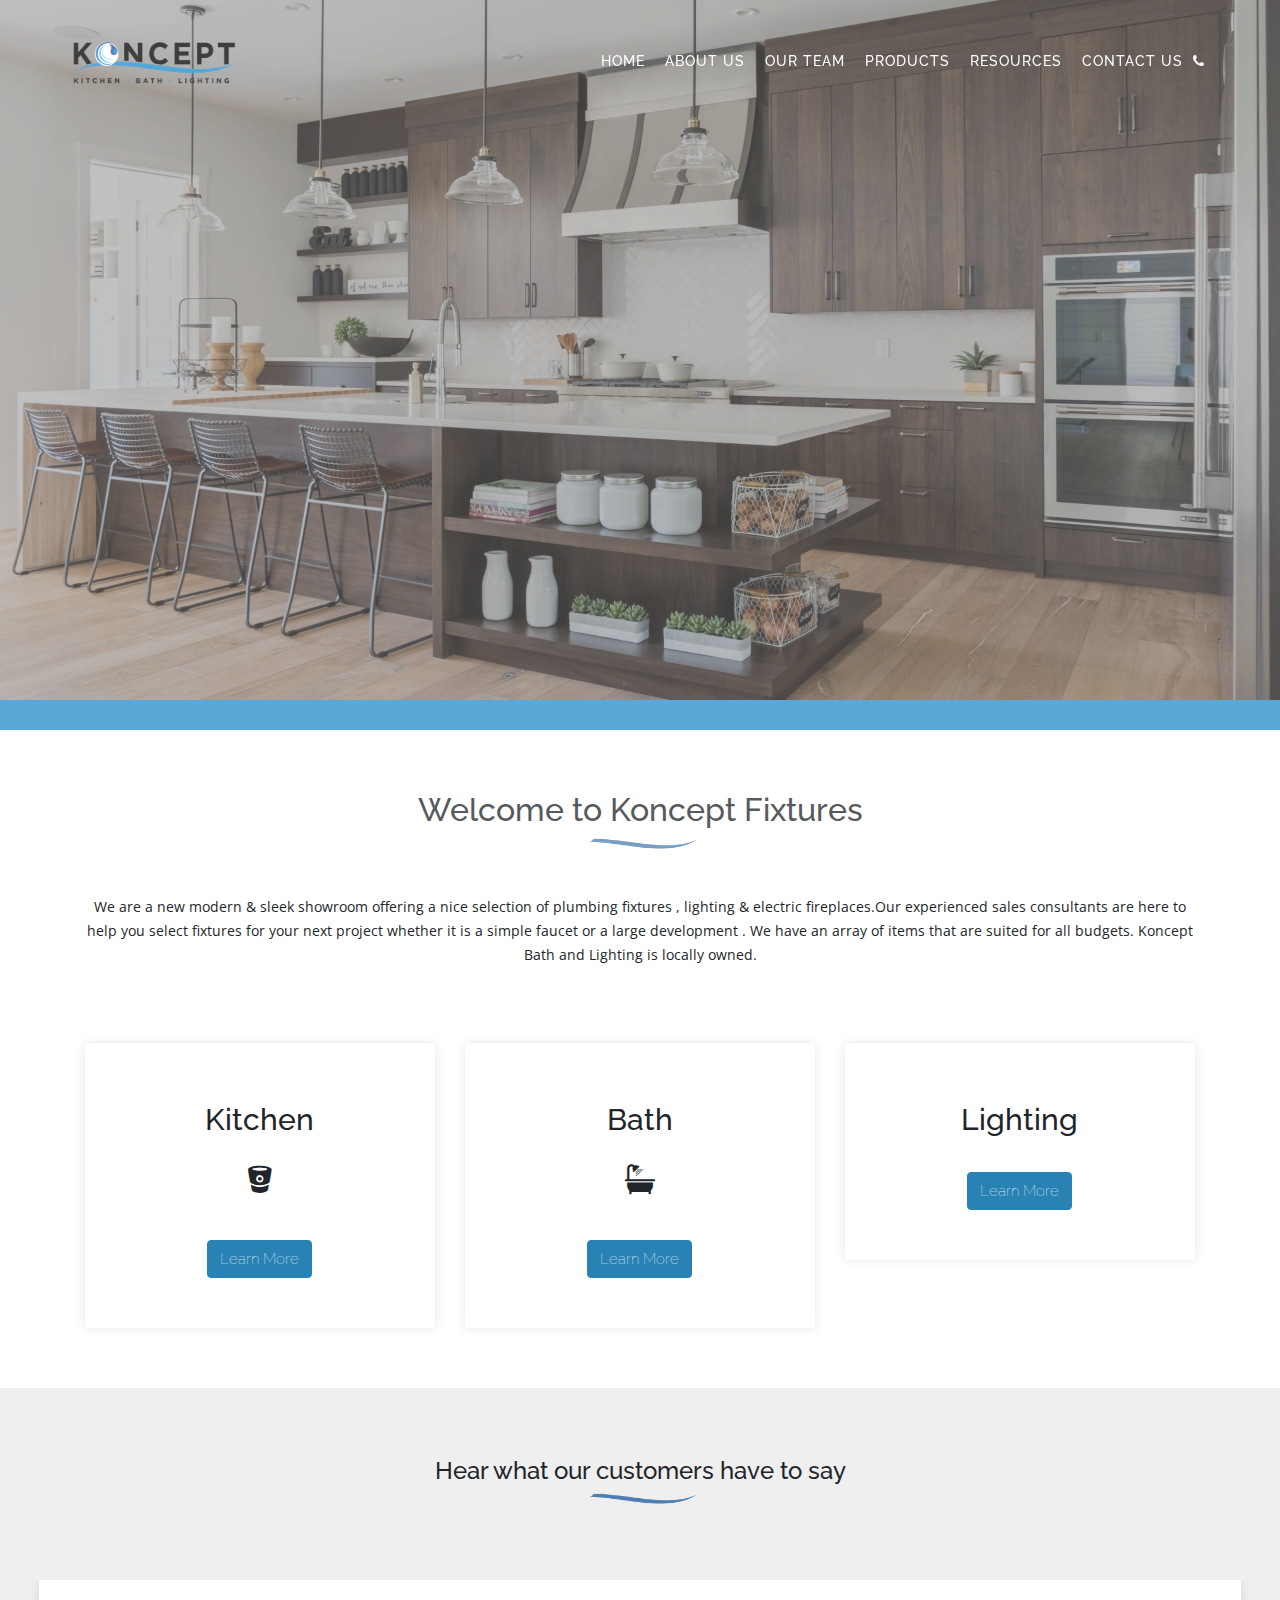
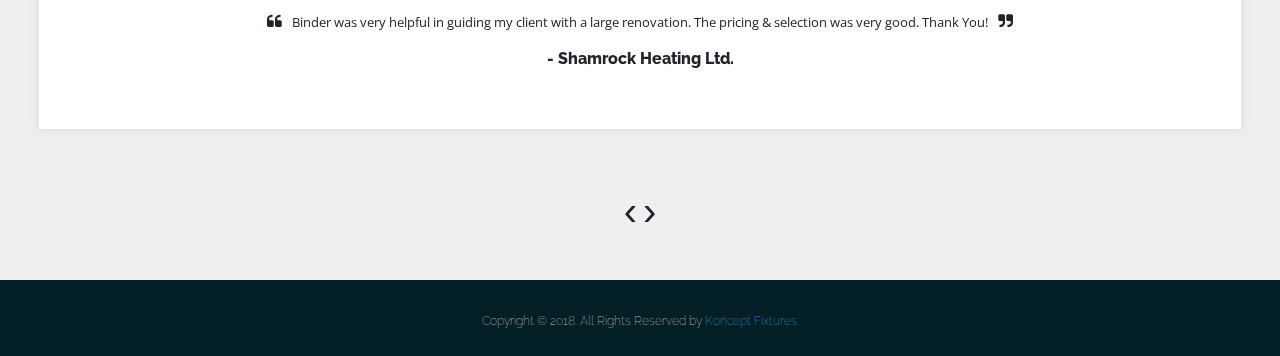
<file: index.html>
<!DOCTYPE html>
<html lang="en">
<head>

  <!-- Meta Tags -->
  <meta charset="UTF-8">
  <meta name="viewport" content="width=device-width, initial-scale=1.0">
  <meta http-equiv="X-UA-Compatible" content="ie=edge">

  <!-- Title -->
  <title>Koncept Victoria</title>

  <!-- Favicon -->
  <link rel="shortcut icon" href="img/favicon1.png">

  <!-- Fonts -->
  <link href="https://fonts.googleapis.com/css?family=Raleway:100,200,300,400,500,600,700" rel="stylesheet">
  <link href="https://fonts.googleapis.com/css?family=Open+Sans:300,400,600,700" rel="stylesheet">

  <!-- Font Awesome CDN -->
  <link rel="stylesheet" href="https://use.fontawesome.com/releases/v5.1.0/css/all.css" integrity="sha384-lKuwvrZot6UHsBSfcMvOkWwlCMgc0TaWr+30HWe3a4ltaBwTZhyTEggF5tJv8tbt" crossorigin="anonymous">


  <!-- Setup CSS -->
  <link rel="stylesheet" href="css/font-awesome.min.css">
  <link rel="stylesheet" href="css/bootstrap.css">

  <!-- Owl Carousel CSS Files -->
  <link rel="stylesheet" href="css/owl-carousel/owl.carousel.min.css">
  <link rel="stylesheet" href="css/owl-carousel/owl.theme.default.min.css">


  <!-- Custom CSS -->
  <link rel="stylesheet" href="css/style.css">

</head>

<body>

  <!-- Start of Website Body -->

  <!-- Preloader -->
  <div id="preloader">
    <div id="status">&nbsp;</div>
  </div>

  <!-- Navbar -->
  <div>
    <nav class="navbar navbar-expand-lg navbar-light fixed-top">
      <a href="#home" class="navbar-brand smooth-scroll">
        <img src="img/logo-trans.png" alt="logo">
      </a>
        <button class="navbar-toggler mr-4" type="button" data-toggle="collapse" data-target="#navbarNav" aria-controls="navbarNav" aria-expanded="false" aria-label="Toggle navigation">
            <span class="navbar-toggler-icon"></span>
        </button>
      <div class="collapse navbar-collapse" id="navbarNav">
        <ul class="navbar-nav ml-auto">
          <li><a href="index.html" class="active smooth-scroll">Home</a></li>
          <li><a href="about.html" class="smooth-scroll">About Us</a></li>
          <li><a href="our-team.html" class="smooth-scroll">Our Team</a></li>
          <li><a href="bath-products.html" class="smooth-scroll">Products</a></li>
          <li><a href="#" class="smooth-scroll">Resources</a></li>
          <li><a href="contact.html" class="smooth-scroll">Contact Us<i class="fa fa-phone"></i></a></li>
        </ul>
      </div>
    </nav>
  </div>

  <!-- Hero Banner -->
  <section id="main-landing">

    <div id="hero-banner">


      <div class="dark-overlay"></div>

      <div id="home-content">

      </div>
    </div>
  </section>

  <div id="bar">
  </div>

  <!-- Main Content -->
  <section id="main-content">
    <div class="content-box-md">
      <div class="container">

        <div class="row">
          <div class="col-md-12 text-center">
            <div class="horizontal-heading">
              <h2>Welcome to Koncept Fixtures</h2>
              <img src="img/koncept-line.png" width="150" class="img-fluid" alt="">
            </div>
          </div>
        </div>

        <div id="text-row">
          <div class="row">
            <div class="col-md-12 text-center">
              <div class="horizontal-heading">
              <p>We are a new modern & sleek showroom offering a nice selection of plumbing fixtures , lighting & electric fireplaces.Our experienced sales consultants are here to help you select fixtures for your next project whether it is a simple faucet or a large development . We have an array of items that are suited for all budgets. Koncept Bath and Lighting is locally owned.
              </p>
              </div>
            </div>
          </div>
        </div>

        <div id="offers">
          <div class="row">

            <div class="col-md-4">
              <div class="offer-heading text-center">
                <h4>Kitchen</h4>
                <i class="fa fa-bitbucket"></i>
                <p></p>
                <a class="btn btn-primary" href="bath-products.html" role="button"><span>Learn More</span></a>
              </div>
            </div>

            <div class="col-md-4">
              <div class="offer-heading text-center">
                <h4>Bath</h4>
                <i class="fa fa-bath"></i>
                <p></p>
                <a class="btn btn-primary" href="bath-products.html" role="button"><span>Learn More</span></a>
              </div>
            </div>

            <div class="col-md-4">
              <div class="offer-heading text-center">
                <h4>Lighting</h4>
                <i class="fas fa-lightbulb"></i>
                <p></p>
                <a class="btn btn-primary" href="bath-products.html" role="button"><span>Learn More</span></a>
              </div>
            </div>

          </div>

        </div>
      </div>
    </div>
  </section>

  <section id="testimonials">
    <div class="row">
      <div class="col-md-12 text-center">
        <div class="small-heading">
          <h4>Hear what our customers have to say</h4>
          <img src="img/koncept-line.png" width="150" class="img-fluid" alt="">
        </div>
      </div>
    </div>

<section id="test">
  <div id="test-2" class="owl-carousel owl-theme text-center">

    <!-- Testimonial 1 -->
    <div class="person mr-4 ml-4">
      <div class="col-md-12">
        <div class="testimonial-heading">
          <p><i class="fa fa-quote-left"></i>Binder was very helpful in guiding my client with a large renovation. The pricing & selection was very good. Thank You!<i class="fa fa-quote-right"></i></p>
            <div class="testimonial-person">
              <h5> - Shamrock Heating Ltd.</h5>
              <br>
            </div>
        </div>
      </div>
    </div>

    <!-- Testimonial 2 -->
    <div class="person mr-4 ml-4">
      <div class="col-md-12">
        <div class="testimonial-heading mb-5">
          <p><i class="fa fa-quote-left"></i>The showroom is nice and very well designed. The Koncept staff are generous and helpful people; they informed me of their product lines and all the different features each one has. I would highly recommend this new store. <i class="fa fa-quote-right"></i></p>
            <div class="testimonial-person">
              <h5> - James V.R.</h5>
              <br>
            </div>
        </div>
      </div>
    </div>

    <!-- Testimonial 3 -->
    <div class="person mr-4 ml-4">
      <div class="col-md-12">
        <div class="testimonial-heading mb-5">
          <p><i class="fa fa-quote-left"></i>I was looking for a glass basin for my powder room and I was very impressed with the selection at Koncept. I bought one & love it!!<i class="fa fa-quote-right"></i></p>
            <div class="testimonial-person">
              <h5> - Kim B.</h5>
              <br>
            </div>
        </div>
      </div>
    </div>

    <!-- Testimonial 4 -->
    <div class="person mr-4 ml-4">
      <div class="col-md-12">
        <div class="testimonial-heading mb-5">
          <p><i class="fa fa-quote-left"></i>I really enjoyed my shopping experience. The store was laid out nicely & the selection was good. Binder was very helpful. <i class="fa fa-quote-right"></i></p>
            <div class="testimonial-person">
              <h5> - Chris K.</h5>
              <br>
            </div>
        </div>
      </div>
    </div>

    <!-- Testimonial 5 -->
    <div class="person mr-4 ml-4">
      <div class="col-md-12">
        <div class="testimonial-heading mb-5">
          <p><i class="fa fa-quote-left"></i>Thank you Binder for the great advice on my lighting layout!  <i class="fa fa-quote-right"></i></p>
            <div class="testimonial-person">
              <h5> - Maxwell W.</h5>
              <br>
            </div>
        </div>
      </div>
    </div>

    <!-- Testimonial 6 -->
    <div class="person mr-4 ml-4">
      <div class="col-md-12">
        <div class="testimonial-heading mb-5">
          <p><i class="fa fa-quote-left"></i>Binder is a great person to work with. She has many years of experience in the industry and takes her time in finding you the right products for your projects. Would definitely recommend shopping at Koncept and working with Binder. <i class="fa fa-quote-right"></i></p>
            <div class="testimonial-person">
              <h5> - Rayn Properties Ltd.</h5>
              <br>
            </div>
        </div>
      </div>
    </div>

  </div>

</section>

</section>


<!-- Footer -->
  <footer>
    <div class="container text-center">
      <div class="row">
        <div class="col-md-12">
          <h3>
            Copyright &copy; 2018. All Rights Reserved by <span>Koncept Fixtures.</span>
          </h3>
        </div>
      </div>
    </div>
  </footer>


  <!-- End of Website Body -->


  <!-- Setup JS -->
  <script src="js/jquery.min.js"></script>
  <script src="js/popper.min.js"></script>
  <script src="js/bootstrap.min.js"></script>

  <!-- Custom JS -->
  <script src="js/main.js"></script>

  <!-- Owl Carousel JS -->
  <script src="js/owl-carousel/owl.carousel.min.js"></script>

</body>
</html>
</file>
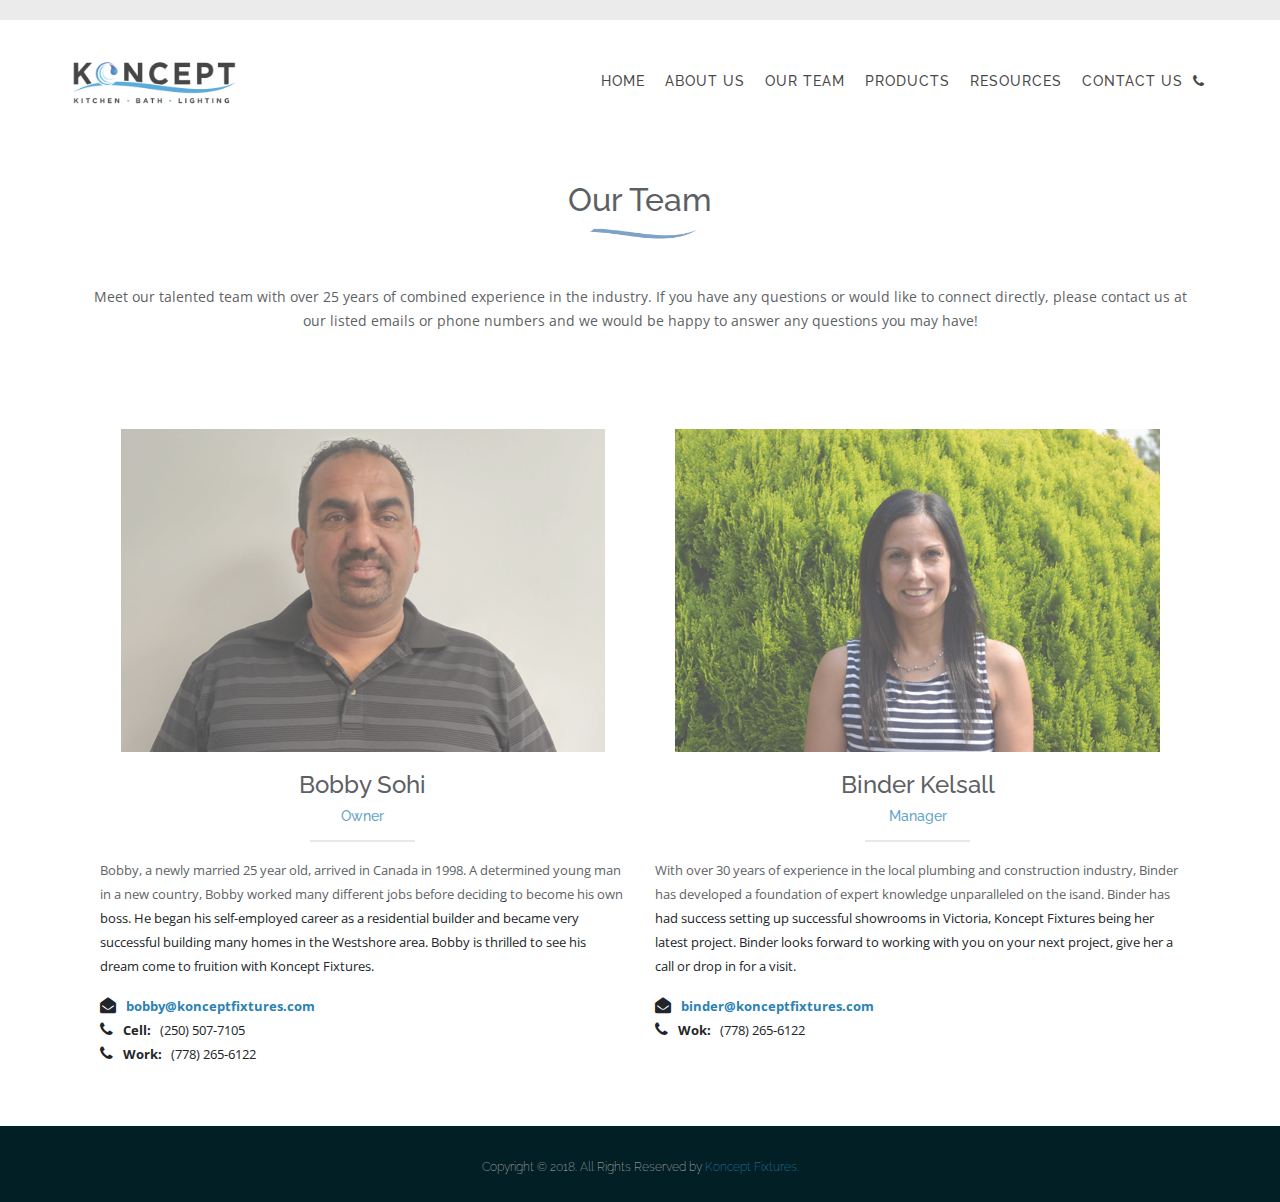
<file: our-team.html>
<!DOCTYPE html>
<html lang="en">
<head>

  <!-- Meta Tags -->
  <meta charset="UTF-8">
  <meta name="viewport" content="width=device-width, initial-scale=1.0">
  <meta http-equiv="X-UA-Compatible" content="ie=edge">

  <!-- Title -->
  <title>Koncept Victoria</title>

  <!-- Favicon -->
  <link rel="shortcut icon" href="img/favicon1.png">

  <!-- Fonts -->
  <link href="https://fonts.googleapis.com/css?family=Raleway:100,200,300,400,500,600,700" rel="stylesheet">
  <link href="https://fonts.googleapis.com/css?family=Open+Sans:300,400,600,700" rel="stylesheet">

  <!-- Font Awesome CDN -->
  <link rel="stylesheet" href="https://use.fontawesome.com/releases/v5.1.0/css/all.css" integrity="sha384-lKuwvrZot6UHsBSfcMvOkWwlCMgc0TaWr+30HWe3a4ltaBwTZhyTEggF5tJv8tbt" crossorigin="anonymous">

  <!-- Setup CSS -->
  <link rel="stylesheet" href="css/font-awesome.min.css">
  <link rel="stylesheet" href="css/bootstrap.css">

  <!-- Custom CSS -->
  <link rel="stylesheet" href="css/style-black-nav.css">

</head>

<body>

  <!-- Start of Website Body -->

  <!-- Preloader -->
  <div id="preloader">
    <div id="status">&nbsp;</div>
  </div>

  <!-- Navbar -->
  <div>
    <nav class="navbar navbar-expand-lg navbar-light fixed-top">
      <a href="#home" class="navbar-brand smooth-scroll">
        <img src="img/logo-trans.png" alt="logo">
      </a>
        <button class="navbar-toggler mr-4" type="button" data-toggle="collapse" data-target="#navbarNav" aria-controls="navbarNav" aria-expanded="false" aria-label="Toggle navigation">
            <span class="navbar-toggler-icon"></span>
        </button>
      <div class="collapse navbar-collapse" id="navbarNav">
        <ul class="navbar-nav ml-auto">
          <li><a href="index.html" class="active smooth-scroll">Home</a></li>
          <li><a href="about.html" class="smooth-scroll">About Us</a></li>
          <li><a href="our-team.html" class="smooth-scroll">Our Team</a></li>
          <li><a href="bath-products.html" class="smooth-scroll">Products</a></li>
          <li><a href="#" class="smooth-scroll">Resources</a></li>
          <li><a href="contact.html" class="smooth-scroll">Contact Us<i class="fa fa-phone"></i></a></li>
        </ul>
      </div>
    </nav>
  </div>



  <!-- Main Content -->
  <section id="main-content">
    <div class="content-box-md">
      <div class="container">

        <div class="row">
          <div class="col-md-12 text-center">
            <div class="horizontal-heading">
              <h2>Our Team</h2>
              <img src="img/koncept-line.png" width="150" class="img-fluid" alt="">
              <p>Meet our talented team with over 25 years of combined experience in the industry. If you have any questions or would like to connect directly, please contact us at our listed emails or phone numbers and we would be happy to answer any questions you may have!
              </p>
            </div>
          </div>
        </div>


            <!-- Team Members -->
            <div id="team-members">
              <div class="container">
                <div class="row">


                  <!-- Member 1 -->
                  <div class="col-md-6 text-center">
                    <img src="img/team/bobby-sohi-3.png" class="img-fluid" alt="">
                    <h2>Bobby Sohi</h2>
                    <h3>Owner</h3>
                    <hr>
                    <p class="text-left">Bobby, a newly married 25 year old, arrived in Canada in 1998. A determined young
                      man in a new country, Bobby worked many different jobs before deciding to become
                      his own boss. He began his self-employed career as a residential builder and
                      became very successful building many homes in the Westshore area. Bobby is thrilled to see his dream come to fruition with Koncept Fixtures.</p>

                    <div class="member-contact text-left">
                      <i class="fa fa-envelope-open"></i><a href="mailto:bobby@konceptfixtures.com"><p><strong>bobby@konceptfixtures.com</strong></p></a>
                      <br>
                      <i class="fa fa-phone"></i><p class="number"><strong>Cell: </strong> &nbsp; (250) 507-7105</p>
                      <br>
                      <i class="fa fa-phone"></i><p class="number"><strong>Work: </strong> &nbsp; (778) 265-6122</p>
                    </div>
                  </div>

                  <!-- Member 2 -->
                  <div class="col-md-6 text-center">
                    <img src="img/team/binder-kelsall.png" alt="">
                    <h2>Binder Kelsall</h2>
                    <h3>Manager</h3>
                    <hr>
                    <p class="text-left">With over 30 years of experience in the local plumbing and construction industry, Binder has developed a foundation of expert knowledge unparalleled on the isand. Binder has had success setting up successful showrooms in Victoria, Koncept Fixtures being her latest project. Binder looks forward to working with you on your next project, give her a call or drop in for a visit.</p>

                    <div class="member-contact text-left">
                      <i class="fa fa-envelope-open"></i><a href="mailto:binder@konceptfixtures.com"><p><strong>binder@konceptfixtures.com</strong></p></a>
                      <br>
                      <i class="fa fa-phone"></i><p class="number"><strong>Wok:</strong> &nbsp; (778) 265-6122</p>
                    </div>
                  </div>

                </div>
              </div>
            </div>


        </div>
      </div>
      </div>
    </div>
  </section>


<!-- Footer -->
  <footer>
    <div class="container text-center">
      <div class="row">
        <div class="col-md-12">
          <h3>
            Copyright &copy; 2018. All Rights Reserved by <span>Koncept Fixtures.</span>
          </h3>
        </div>
      </div>
    </div>
  </footer>


  <!-- End of Website Body -->

  <!-- Setup JS -->
  <script src="js/jquery.min.js"></script>
  <script src="js/popper.min.js"></script>
  <script src="js/bootstrap.min.js"></script>

  <!-- Custom JS -->
  <script src="js/main.js"></script>

</body>
</html>
</file>
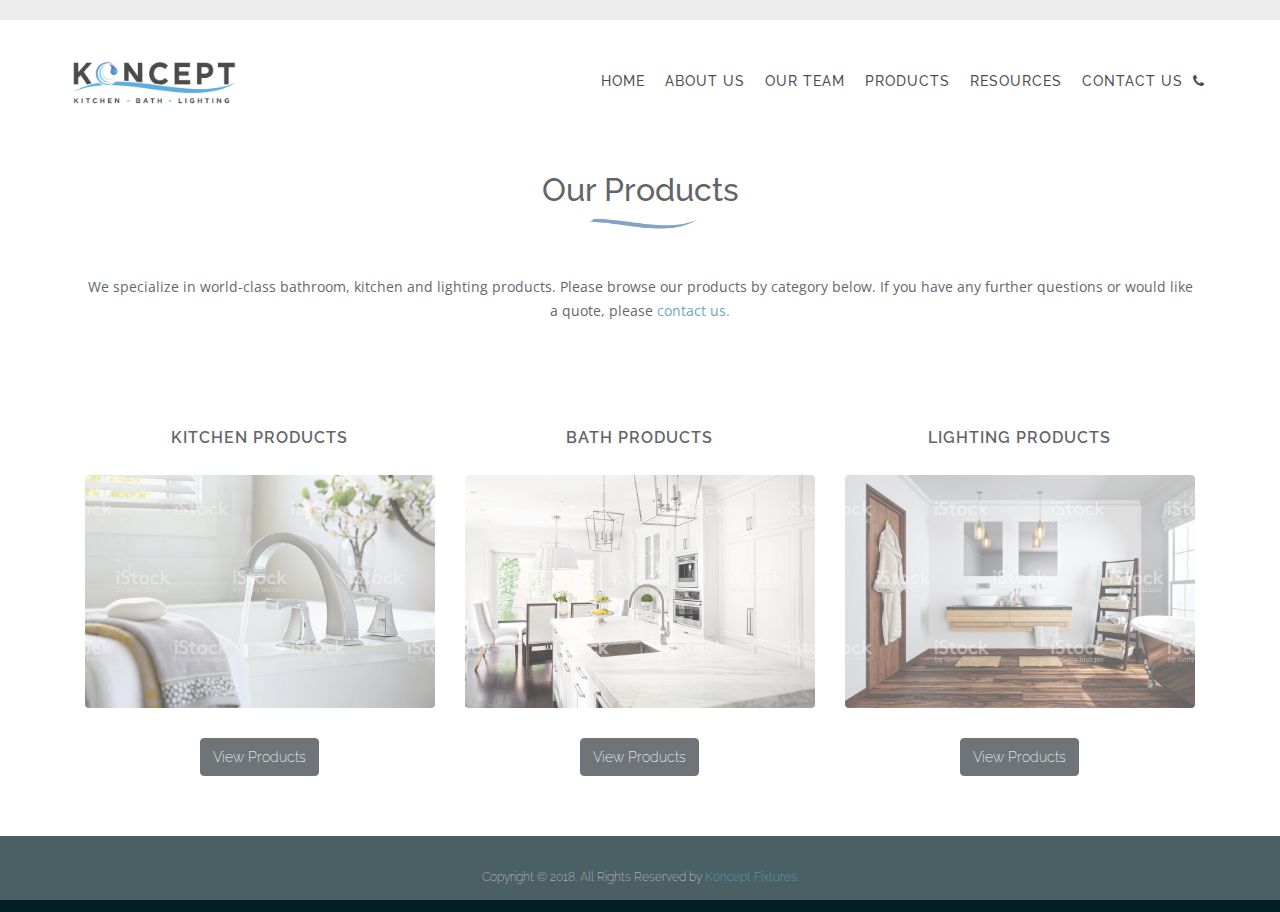
<file: products.html>
<!DOCTYPE html>
<html lang="en">
<head>

  <!-- Meta Tags -->
  <meta charset="UTF-8">
  <meta name="viewport" content="width=device-width, initial-scale=1.0">
  <meta http-equiv="X-UA-Compatible" content="ie=edge">

  <!-- Title -->
  <title>Koncept Victoria</title>

  <!-- Favicon -->
  <link rel="shortcut icon" href="img/favicon1.png">

  <!-- Fonts -->
  <link href="https://fonts.googleapis.com/css?family=Raleway:100,200,300,400,500,600,700" rel="stylesheet">
  <link href="https://fonts.googleapis.com/css?family=Open+Sans:300,400,600,700" rel="stylesheet">

  <!-- Font Awesome CDN -->
  <link rel="stylesheet" href="https://use.fontawesome.com/releases/v5.1.0/css/all.css" integrity="sha384-lKuwvrZot6UHsBSfcMvOkWwlCMgc0TaWr+30HWe3a4ltaBwTZhyTEggF5tJv8tbt" crossorigin="anonymous">

  <!-- Setup CSS -->
  <link rel="stylesheet" href="css/font-awesome.min.css">
  <link rel="stylesheet" href="css/bootstrap.css">

  <!-- Slick Slider CSS -->
  <link rel="stylesheet" href="css/slick/slick.css">
  <link rel="stylesheet" href="css/slick/slick-theme.css">

  <!-- Custom CSS -->
  <link rel="stylesheet" href="css/style-black-nav.css">

</head>

<body>

  <!-- Start of Website Body -->

  <!-- Preloader -->
  <div id="preloader">
    <div id="status">&nbsp;</div>
  </div>

  <!-- Navbar -->
  <div>
    <nav class="navbar navbar-expand-lg navbar-light fixed-top">
      <a href="#home" class="navbar-brand smooth-scroll">
        <img src="img/logo-trans.png" alt="logo">
      </a>
        <button class="navbar-toggler mr-4" type="button" data-toggle="collapse" data-target="#navbarNav" aria-controls="navbarNav" aria-expanded="false" aria-label="Toggle navigation">
            <span class="navbar-toggler-icon"></span>
        </button>
      <div class="collapse navbar-collapse" id="navbarNav">
        <ul class="navbar-nav ml-auto">
          <li><a href="index.html" class="active smooth-scroll">Home</a></li>
          <li><a href="about.html" class="smooth-scroll">About Us</a></li>
          <li><a href="our-team.html" class="smooth-scroll">Our Team</a></li>
          <li><a href="products.html" class="smooth-scroll">Products</a></li>
          <li><a href="#" class="smooth-scroll">Resources</a></li>
          <li><a href="contact.html" class="smooth-scroll">Contact Us<i class="fa fa-phone"></i></a></li>
        </ul>
      </div>
    </nav>
  </div>

  <!-- Heading -->
  <section id="main-content">
    <div class="content-box-sm">
      <div class="container">

        <div class="row">
          <div class="col-md-12 text-center">
            <div class="horizontal-heading">
              <h2>Our Products</h2>
              <img src="img/koncept-line.png" width="150" class="img-fluid" alt="">
              <p>We specialize in world-class bathroom, kitchen and lighting products. Please browse our products by category below. If you have any further questions or would like a quote, please <a href="contact.html">contact us.</a></p>
          </div>
        </div>
      </div>
    </div>

  </section>

  <section id="product-showcase">
    <div class="content-box-md">
      <div class="container text-center">
        <div class="row">

          <div class="col-md-4">
            <div class="product-showcase-item">
              <h3>Kitchen Products</h3>
              <img src="img/product-showcase/bath.jpg" class="img-fluid" alt="">
              <a class="btn btn-dark" href="kitchen-products.html" role="button"><span>View Products</span></a>
            </div>
          </div>

          <div class="col-md-4">
            <div class="product-showcase-item">
              <h3>Bath Products</h3>
              <img src="img/product-showcase/kitchen.jpg" class="img-fluid" alt="">
              <a class="btn btn-dark" href="bath-products.html" role="button"><span>View Products</span></a>
            </div>
          </div>

          <div class="col-md-4">
            <div class="product-showcase-item">
              <h3>Lighting Products</h3>
              <img src="img/product-showcase/light2.jpg" class="img-fluid" alt="">
              <a class="btn btn-dark" href="lighting-products.html" role="button"><span>View Products</span></a>
            </div>
          </div>

        </div>
      </div>
    </div>
  </section>


  <!-- Footer -->
  <footer>
    <div class="container text-center">
      <div class="row">
        <div class="col-md-12">
          <h3>
            Copyright &copy; 2018. All Rights Reserved by <span>Koncept Fixtures.</span>
          </h3>
        </div>
      </div>
    </div>
  </footer>


  <!-- End of Website Body -->

  <!-- Setup JS -->
  <script src="js/jquery.min.js"></script>
  <script src="js/popper.min.js"></script>
  <script src="js/bootstrap.min.js"></script>

  <!-- Slick Slider -->
  <script src="js/slick/slick.min.js"></script>

  <!-- Isotope Filter -->
  <script src="js/isotope/isotope.pkgd.min.js"></script>

  <!-- Custom JS -->
  <script src="js/main.js"></script>



</body>
</html>
</file>
<file: css/style.css>
/* ==================================
    Koncept Fixtures Main
    ---------------------------------
    Fonts:
    ---------------------------------
    Colors:
      Koncept Blue:         #268dcb
      Grey:                 #777
      Light Grey            #e0e0e0
      Medium Grey:          #292929
      Charcoal:             #292929
      White:                #fff
  ================================ */
/* ===============================
  Html, Body
  ================================ */
body {
  background: #fff; }

h1,
h2,
h3,
h4,
h5,
h6 {
  font-family: "Raleway", "sans-serif"; }

p {
  font-family: "Open Sans", "sans-serif";
  font-size: 13px;
  font-weight: 400;
  line-height: 24px; }

/* ===============================
Preloader
================================ */
#preloader {
  background-color: #fff;
  position: fixed;
  top: 0;
  bottom: 0;
  left: 0;
  right: 0;
  z-index: 9999; }

#status {
  background-image: url("../img/preloader.svg");
  background-repeat: no-repeat;
  width: 70px;
  height: 70px;
  position: absolute;
  left: 50%;
  top: 50%;
  margin-top: -35px;
  margin-left: -35px; }

/* ===============================
Content Boxes
================================ */
.content-box-md {
  padding: 60px 0; }

.content-box-sm {
  padding: 50px 0 0 0; }

/* ===============================
Buttons
================================ */
.offer-heading .btn {
  border-radius: 4px !important;
  margin-top: 10px; }

.offer-heading .btn span {
  font-family: "Raleway", sans-serif;
  font-weight: 100;
  font-size: 15px; }

.product-showcase-item .btn span {
  font-family: "Raleway", sans-serif;
  font-weight: 200;
  font-size: 14px; }

/* ===============================
Headers
================================ */
.horizontal-heading {
  margin-bottom: 0; }

.horizontal-heading h2 {
  font-size: 32px;
  font-weight: 500;
  line-height: 40px; }

.horizontal-heading p {
  font-size: 14px;
  position: relative;
  top: -30px; }

.horizontal-heading img {
  position: relative;
  top: -40px; }

.small-heading {
  margin-bottom: 0;
  padding-top: 70px; }

.small-heading img {
  position: relative;
  top: -40px; }

#test-2 {
  height: 300px; }

/* ===============================
Arrows
================================ */
#back-arrow {
  text-align: center;
  margin-bottom: 30px; }

#back-arrow p {
  font-weight: 600;
  font-size: 16px;
  display: inline; }

#back-arrow a {
  text-decoration: none; }

#back-arrow i {
  font-size: 16px;
  padding-right: 7px;
  display: inline; }

/* ===============================
Hero Banner
================================ */
#hero-banner {
  /* The image used */
  background-image: url("../img/main-bg-4.jpg");
  /* Set a specific height */
  height: 700px;
  /* Create the parallax scrolling effect */
  background-position: top;
  background-repeat: no-repeat;
  background-size: cover; }

#main-landing .dark-overlay {
  position: absolute;
  top: 0;
  left: 0;
  width: 100%;
  min-height: 700px;
  background: rgba(0, 0, 0, 0.3);
  z-index: 0; }

#bar {
  height: 30px;
  background: #268dcb; }

#home-content {
  width: 100%;
  height: 100%;
  text-align: center;
  padding-top: 200px; }

#main-landing h2 {
  color: white;
  margin: 0;
  display: inline-block;
  position: relative;
  text-transform: uppercase;
  z-index: 1;
  font-size: 50px;
  font-weight: 400;
  line-height: 40px; }

/* ===============================
  What We Do
================================ */
.offer-heading {
  background-color: #fff;
  padding: 50px 30px;
  -webkit-box-shadow: 0 0 10px rgba(0, 0, 0, 0.1);
  box-shadow: 0 0 10px rgba(0, 0, 0, 0.1);
  -webkit-transition: all 300ms linear;
  transition: all 300ms linear; }

.offer-heading h4 {
  padding: 10px 0;
  font-size: 30px; }

.offer-heading i {
  padding: 10px 0 20px 0;
  font-size: 30px; }

#text-row {
  margin-bottom: 30px; }

/* Hover State */
.offer-heading:hover {
  background-color: #268dcb; }

.offer-heading:hover h4,
.offer-heading:hover i,
.offer-heading:hover p {
  color: #fff; }

.offer-heading:hover .btn {
  background: #fff;
  border: none; }

.offer-heading:hover .btn span {
  color: #000; }

/* Smooth Transition */
.about-item,
.about-item hr,
.about-item i {
  -webkit-transition: all 400ms ease-in-out;
  transition: all 400ms ease-in-out; }

/* ===============================
  Testimonials
================================ */
#testimonials {
  background: #efefef;
  padding-bottom: 0px; }

#testimonial-boxes {
  padding: 0 100px; }

.testimonial-heading {
  background-color: #fff;
  padding: 30px 30px;
  -webkit-box-shadow: 0 0 10px rgba(0, 0, 0, 0.1);
  box-shadow: 0 0 10px rgba(0, 0, 0, 0.1);
  -webkit-transition: all 300ms linear;
  transition: all 300ms linear; }

.testimonial-person h5 {
  font-weight: 800;
  font-size: 16px; }

.testimonial-person p {
  font-size: 12px;
  padding: 0;
  margin: 0; }

.testimonial-heading i {
  font-size: 16px;
  margin: 0 10px; }

/* ===============================
Slider Buttons
================================ */
.owl-theme .owl-nav [class*=owl-] {
  color: #212226;
  background: none;
  font-size: 40px !important;
  margin: 0 3px;
  outline: none;
  position: relative;
  top: -30px;
  transition: all 300ms ease;
  -webkit-transition: all 300ms ease; }

.owl-theme .owl-nav [class*=owl-]:hover {
  background: none;
  color: #268dcb !important; }

/* ===============================
  Our Team
================================ */
#team {
  padding-top: 30px; }

#team-members {
  margin-top: 50px; }

#team-members h2 {
  font-size: 24px;
  margin: 20px 0 10px 0; }

#team-members h3 {
  font-size: 14px;
  color: #268dcb; }

#team-members hr {
  width: 20%;
  height: 2px;
  background: #e0e0e0;
  border: none; }

#product-slider img {
  width: 200px; }

.member-contact i {
  display: inline;
  padding-right: 10px; }

.member-contact p {
  display: inline; }

.slider {
  margin: 60px auto;
  width: 100px; }

/* ===============================
Social Icons
================================ */
ul.social-list {
  padding: 0;
  margin-top: 20px; }

ul.social-list li {
  display: inline-block; }

ul.social-list li a {
  border: none;
  width: 35px;
  height: 35px;
  display: inline-block;
  line-height: 35px;
  color: #fff;
  border-radius: 4px;
  -webkit-transition: all 300ms linear;
  transition: all 300ms linear; }

ul.social-list li:nth-child(1) a {
  background: #3b5998;
  border-color: transparent; }

ul.social-list li:nth-child(2) a {
  background: #00aced;
  border-color: transparent; }

ul.social-list li:nth-child(1) a:hover {
  color: #3b5998;
  background: #fff;
  border-color: transparent; }

ul.social-list li:nth-child(2) a:hover {
  color: #00aced;
  background: #fff;
  border-color: transparent; }

/* ===============================
Products Page
================================ */
.product-showcase-item img {
  margin: 20px 0 30px 0;
  border-radius: 4px;
  -webkit-transition: all 300ms linear;
  transition: all 300ms linear; }

.product-showcase-item h3 {
  font-size: 16px;
  font-weight: 600;
  letter-spacing: 1px;
  text-transform: uppercase; }

.product-showcase-item img:hover {
  transform: scale(1.05); }

/* ===============================
Portfolio
================================ */
#portfolio {
  margin-bottom: 70px; }

#portfolio .col-md-4 {
  padding: 0px; }

#portfolio .col-md-3 {
  padding: 0;
  margin: 0; }

#portfolio .col-md-2 {
  padding: 0;
  margin: 0; }

.portfolio-item {
  overflow: hidden;
  position: relative; }

/* Filter Buttons */
#isotope-filters {
  margin-bottom: 10px;
  padding: 0px 10px 20px 0; }

#isotope-filters .btn {
  font-family: "Raleway", sans-serif;
  font-size: 12px;
  font-weight: 700;
  text-transform: uppercase;
  -webkit-box-shadow: none;
  box-shadow: none;
  padding-right: 20px;
  cursor: pointer; }

#isotope-filters button span {
  display: block;
  padding-bottom: 5px;
  -webkit-transition: border-color .4s ease-in-out;
  transition: border-color .4s ease-in-out; }

#isotope-filters button.active span {
  color: #268dcb;
  border-bottom: 3px solid #268dcb; }

/* Zoom Effect */
.portfolio-item img {
  width: 100%;
  height: auto;
  transition: all 500ms linear;
  -webkit-transition: all 500ms linear; }

/* Overlay Effect */
.portfolio-item-overlay {
  position: absolute;
  top: 0;
  bottom: 0;
  left: 0;
  right: 0;
  background: rgba(14, 14, 17, 0.6);
  opacity: 0;
  -webkit-transition: all 500ms linear;
  transition: all 500ms linear; }

/* Item Details Effect */
.portfolio-item-details {
  position: absolute;
  width: 100%;
  top: 50%;
  left: 0;
  -webkit-transform: translateY(-50%);
  transform: translateY(-50%); }

.portfolio-item-details h3 {
  color: #268dcb;
  text-transform: uppercase;
  font-size: 20px;
  margin: 0;
  padding: 0;
  -webkit-transform: translateY(-20%);
  transform: translateY(-20%);
  -webkit-transition: all 0.8s;
  transition: all 0.5s; }

.portfolio-item-details span {
  display: inline-block;
  border-top: 2px solid #fff;
  height: 9px;
  width: 30px;
  margin: 11px auto 5px auto; }

.portfolio-item-details p {
  font-size: 17px;
  color: #fff;
  margin: 0;
  padding: 0;
  -webkit-transform: translateY(20%);
  transform: translateY(20%);
  -webkit-transition: all 1s;
  transition: all 1s; }

/* Show Overlay on Mouse Hover */
.portfolio-item:hover .portfolio-item-details h3 {
  -webkit-transform: translateY(0);
  transform: translateY(0); }

.portfolio-item:hover .portfolio-item-details p {
  -webkit-transform: translateY(0);
  transform: translateY(0); }

.portfolio-item:hover .portfolio-item-overlay {
  opacity: 1; }

/* ===============================
    Contact Section
================================ */
#contact-us {
  padding-bottom: 60px; }

/* Contact Left Side */
#contact-left p {
  margin-bottom: 10px;
  color: #a3a3a3;
  font-size: 12px; }

#contact-left h3 {
  font-size: 22px;
  margin-top: 25px;
  font-weight: 700; }

#contact-left h4 {
  font-size: 16px;
  margin-top: 20px;
  font-weight: 700; }

/* Contact Right Side */
#contact-right {
  padding: 25px 30px;
  -webkit-box-shadow: 0 0 10px 0 rgba(0, 0, 0, 0.1);
  box-shadow: 0 0 10px 0 rgba(0, 0, 0, 0.1);
  border-radius: 4px; }

#contact-right h4 {
  font-size: 24px; }

#contact-right p {
  margin-bottom: 25px; }

#contact-right form input.form-control {
  font-family: "Open Sans", sans-serif;
  padding: 10px 15px;
  font-size: 12px;
  line-height: 15px; }

#contact-right textarea {
  font-family: "Open Sans", sans-serif;
  font-size: 12px;
  padding: 10px 15px;
  line-height: 15px; }

#submit-btn a {
  text-decoration: none;
  color: #fff;
  font-family: "Raleway", sans-serif;
  font-size: 14px;
  font-weight: 300;
  text-transform: uppercase;
  margin: 0 15px; }

/* Map */
#map {
  width: 100%;
  margin-top: 20px;
  height: 400px;
  margin-bottom: 50px; }

/* ===============================
  Navbar
  ================================ */
.navbar {
  padding: 5px 5px;
  -webkit-transition: all 200ms linear;
  transition: all 200ms linear; }

.navbar-brand {
  padding-left: 60px; }

.navbar-brand img {
  width: 175px;
  -webkit-transition: all 200ms ease;
  transition: all 200ms ease; }

.navbar-nav {
  padding-right: 60px; }

ul.navbar-nav > li a {
  font-family: "Raleway", sans-serif;
  color: #fff;
  font-size: 14px;
  font-weight: 500;
  text-transform: uppercase;
  letter-spacing: 1px;
  text-decoration: none; }

ul.navbar-nav > li {
  padding: 0 10px; }

ul.navbar-nav > li a:hover,
ul.navbar-nav > li a:focus {
  background: none;
  color: #268dcb; }

/* White Navbar */
.white-nav-top {
  background: #fff;
  padding: 5px 5px;
  -webkit-box-shadow: 0 8px 6px -9px #999;
  box-shadow: 0 8px 6px -9px #999;
  z-index: 2; }

.white-nav-top img {
  width: 100px; }

.white-nav-top ul.navbar-nav > li a {
  color: #212226; }

.white-nav-top ul.navbar-nav > li a:hover,
.white-nav-top ul.navbar-nav > li a:focus {
  color: #268dcb; }

.navbar i {
  margin-left: 10px; }

/* ===============================
  Footer
================================ */
footer {
  background: #011F24;
  padding: 20px;
  width: 100%; }

footer h3 {
  color: #b7b7b7;
  margin-top: 15px;
  font-size: 12px;
  font-weight: 200; }

footer span {
  color: #268dcb; }
</file>
<file: css/style-black-nav.css>
/* ==================================
    Koncept Fixtures Main
    ---------------------------------
    Fonts:
    ---------------------------------
    Colors:
      Koncept Blue:         #2982B4
      Grey:                 #777
      Light Grey            #e0e0e0
      Medium Grey:          #292929
      Charcoal:             #292929
      White:                #fff
  ================================ */
/* ===============================
  Html, Body
  ================================ */
body {
  padding-top: 120px;
  background: #fff; }

h1,
h2,
h3,
h4,
h5,
h6 {
  font-family: "Raleway", "sans-serif"; }

p {
  font-family: "Open Sans", "sans-serif";
  font-size: 13px;
  font-weight: 400;
  line-height: 24px; }

/* ===============================
Preloader
================================ */
#preloader {
  background-color: #fff;
  position: fixed;
  top: 0;
  bottom: 0;
  left: 0;
  right: 0;
  z-index: 9999; }

#status {
  background-image: url("../img/preloader.svg");
  background-repeat: no-repeat;
  width: 70px;
  height: 70px;
  position: absolute;
  left: 50%;
  top: 50%;
  margin-top: -35px;
  margin-left: -35px; }

/* ===============================
Content Boxes
================================ */
.content-box-md {
  padding: 60px 0; }

.content-box-sm {
  padding: 50px 0 0 0; }

/* ===============================
Buttons
================================ */
.offer-heading .btn {
  border-radius: 4px !important;
  margin-top: 10px; }

.offer-heading .btn span {
  font-family: "Raleway", sans-serif;
  font-weight: 100;
  font-size: 15px; }

.product-showcase-item .btn span {
  font-family: "Raleway", sans-serif;
  font-weight: 200;
  font-size: 14px; }

/* ===============================
Headers
================================ */
.horizontal-heading {
  margin-bottom: 0; }

.horizontal-heading h2 {
  font-size: 32px;
  font-weight: 500;
  line-height: 40px; }

.horizontal-heading p {
  font-size: 14px;
  position: relative;
  top: -30px; }

.horizontal-heading img {
  position: relative;
  top: -40px; }

.small-heading {
  margin-bottom: 0;
  padding-top: 70px; }

.small-heading img {
  position: relative;
  top: -40px; }

#test-2 {
  height: 300px; }

/* ===============================
Arrows
================================ */
#back-arrow {
  text-align: center;
  margin-bottom: 30px; }

#back-arrow p {
  font-weight: 600;
  font-size: 16px;
  display: inline; }

#back-arrow a {
  text-decoration: none; }

#back-arrow i {
  font-size: 16px;
  padding-right: 7px;
  display: inline; }

/* ===============================
Hero Banner
================================ */
#hero-banner {
  /* The image used */
  background-image: url("../img/main-bg.jpg");
  /* Set a specific height */
  height: 700px;
  /* Create the parallax scrolling effect */
  background-position: top;
  background-repeat: no-repeat;
  background-size: cover; }

#main-landing .dark-overlay {
  position: absolute;
  top: 0;
  left: 0;
  width: 100%;
  min-height: 820px;
  background: rgba(0, 0, 0, 0.1);
  z-index: 0; }

#bar {
  height: 30px;
  background: #2982B4; }

#home-content {
  width: 100%;
  height: 100%;
  text-align: center;
  padding-top: 200px; }

#main-landing h2 {
  color: white;
  margin: 0;
  display: inline-block;
  position: relative;
  text-transform: uppercase;
  z-index: 1;
  font-size: 50px;
  font-weight: 400;
  line-height: 40px; }


/* ===============================
  What We Do
================================ */
.offer-heading {
  background-color: #fff;
  padding: 50px 30px;
  -webkit-box-shadow: 0 0 10px rgba(0, 0, 0, 0.1);
  box-shadow: 0 0 10px rgba(0, 0, 0, 0.1);
  -webkit-transition: all 300ms linear;
  transition: all 300ms linear; }

.offer-heading h4 {
  padding: 10px 0; }

.offer-heading i {
  padding: 10px 0 20px 0;
  font-size: 22px; }

#text-row {
  margin-bottom: 30px; }

/* Hover State */
.offer-heading:hover {
  background-color: #2982B4; }

.offer-heading:hover h4,
.offer-heading:hover i,
.offer-heading:hover p {
  color: #fff; }

.offer-heading:hover .btn {
  background: #fff;
  border: none; }

.offer-heading:hover .btn span {
  color: #000; }

/* Smooth Transition */
.about-item,
.about-item hr,
.about-item i {
  -webkit-transition: all 400ms ease-in-out;
  transition: all 400ms ease-in-out; }

/* ===============================
  Testimonials
================================ */
#testimonials {
  background: #efefef;
  padding-bottom: 70px; }

#testimonial-boxes {
  padding: 0 100px; }

.testimonial-heading {
  background-color: #fff;
  padding: 30px 30px;
  -webkit-box-shadow: 0 0 10px rgba(0, 0, 0, 0.1);
  box-shadow: 0 0 10px rgba(0, 0, 0, 0.1);
  -webkit-transition: all 300ms linear;
  transition: all 300ms linear; }

.speech-bubble {
  position: relative;
  background: #00aabb;
  border-radius: .4em; }

.speech-bubble:after {
  content: '';
  position: absolute;
  bottom: 0;
  left: 50%;
  width: 0;
  height: 0;
  border: 53px solid transparent;
  border-top-color: #fff;
  border-bottom: 0;
  border-left: 0;
  margin-left: -90.5px;
  margin-bottom: -53px; }

#person {
  position: relative;
  margin-top: 60px; }

.person-text {
  display: inline-block;
  position: relative;
  top: -50px; }

.person-text h5 {
  font-weight: 800;
  font-size: 16px; }

.person-text p {
  font-size: 12px;
  padding: 0;
  margin: 0; }

#person img {
  width: 60px;
  border-radius: 50%; }

  /* ===============================
  Slider Buttons
  ================================ */
  #our-location {
    margin-top: 30px;
  }

  /* ===============================
  Slider Buttons
  ================================ */
  .owl-theme .owl-nav [class*=owl-] {
    color: #212226;
    background: none;
    font-size: 40px !important;
    margin: 0 3px;
    outline: none;
    transition: all 300ms ease;
    -webkit-transition: all 300ms ease;

  }

  .owl-theme .owl-nav [class*=owl-]:hover {
    background: none;
    color: #2982B4 !important; }


/* ===============================
  Our Team
================================ */
#team {
  padding-top: 30px; }

#team-members {
  margin-top: 50px; }

#team-members h2 {
  font-size: 24px;
  margin: 20px 0 10px 0; }

#team-members h3 {
  font-size: 14px;
  color: #2982B4; }

#team-members hr {
  width: 20%;
  height: 2px;
  background: #e0e0e0;
  border: none; }

#product-slider img {
  width: 200px; }

.member-contact i {
  display: inline;
  padding-right: 10px; }

.member-contact p {
  display: inline; }

.slider {
  margin: 60px auto;
  width: 100px; }

/* ===============================
Social Icons
================================ */
ul.social-list {
  padding: 0;
  margin-top: 20px; }

ul.social-list li {
  display: inline-block; }

ul.social-list li a {
  border: none;
  width: 35px;
  height: 35px;
  display: inline-block;
  line-height: 35px;
  color: #fff;
  border-radius: 4px;
  -webkit-transition: all 300ms linear;
  transition: all 300ms linear; }

ul.social-list li:nth-child(1) a {
  background: #3b5998;
  border-color: transparent; }

ul.social-list li:nth-child(2) a {
  background: #00aced;
  border-color: transparent; }

ul.social-list li:nth-child(1) a:hover {
  color: #3b5998;
  background: #fff;
  border-color: transparent; }

ul.social-list li:nth-child(2) a:hover {
  color: #00aced;
  background: #fff;
  border-color: transparent; }

/* ===============================
Products Page
================================ */
.product-showcase-item img {
  margin: 20px 0 30px 0;
  border-radius: 4px;
  -webkit-transition: all 300ms linear;
  transition: all 300ms linear; }

.product-showcase-item h3 {
  font-size: 16px;
  font-weight: 600;
  letter-spacing: 1px;
  text-transform: uppercase; }

.product-showcase-item img:hover {
  transform: scale(1.05); }

/* ===============================
Portfolio
================================ */
#portfolio {
  margin-bottom: 70px; }

#portfolio .col-md-4 {
  padding: 0px; }

#portfolio .col-md-3 {
  padding: 0;
  margin: 0; }

#portfolio .col-md-2 {
  padding: 0;
  margin: 0; }

.portfolio-item {
  overflow: hidden;
  position: relative; }

/* Filter Buttons */
#isotope-filters {
  margin-bottom: 10px;
  padding: 0px 10px 20px 0; }

#isotope-filters .btn {
  font-family: "Raleway", sans-serif;
  font-size: 12px;
  font-weight: 700;
  text-transform: uppercase;
  -webkit-box-shadow: none;
  box-shadow: none;
  padding-right: 20px;
  cursor: pointer; }

#isotope-filters button span {
  display: block;
  padding-bottom: 5px;
  -webkit-transition: border-color .4s ease-in-out;
  transition: border-color .4s ease-in-out; }

#isotope-filters button.active span {
  color: #2982B4;
  border-bottom: 3px solid #2982B4; }

/* Zoom Effect */
.portfolio-item img {
  width: 100%;
  height: auto;
  transition: all 500ms linear;
  -webkit-transition: all 500ms linear; }

/* Overlay Effect */
.portfolio-item-overlay {
  position: absolute;
  top: 0;
  bottom: 0;
  left: 0;
  right: 0;
  background: rgba(14, 14, 17, 0.6);
  opacity: 0;
  -webkit-transition: all 500ms linear;
  transition: all 500ms linear; }

/* Item Details Effect */
.portfolio-item-details {
  position: absolute;
  width: 100%;
  top: 50%;
  left: 0;
  -webkit-transform: translateY(-50%);
  transform: translateY(-50%); }

.portfolio-item-details h3 {
  color: #2982B4;
  text-transform: uppercase;
  font-size: 20px;
  margin: 0;
  padding: 0;
  -webkit-transform: translateY(-20%);
  transform: translateY(-20%);
  -webkit-transition: all 0.8s;
  transition: all 0.5s; }

.portfolio-item-details span {
  display: inline-block;
  border-top: 2px solid #fff;
  height: 9px;
  width: 30px;
  margin: 11px auto 5px auto; }

.portfolio-item-details p {
  font-size: 17px;
  color: #fff;
  margin: 0;
  padding: 0;
  -webkit-transform: translateY(20%);
  transform: translateY(20%);
  -webkit-transition: all 1s;
  transition: all 1s; }

/* Show Overlay on Mouse Hover */
.portfolio-item:hover .portfolio-item-details h3 {
  -webkit-transform: translateY(0);
  transform: translateY(0); }

.portfolio-item:hover .portfolio-item-details p {
  -webkit-transform: translateY(0);
  transform: translateY(0); }

.portfolio-item:hover .portfolio-item-overlay {
  opacity: 1; }

/* ===============================
    Contact Section
================================ */
#contact-us {
  padding-bottom: 60px; }

/* Contact Left Side */
#contact-left p {
  margin-bottom: 10px;
  color: #a3a3a3;
  font-size: 12px; }

#contact-left h3 {
  font-size: 22px;
  margin-top: 25px;
  font-weight: 700; }

#contact-left h4 {
  font-size: 16px;
  margin-top: 20px;
  font-weight: 700; }

/* Contact Right Side */
#contact-right {
  padding: 25px 30px;
  -webkit-box-shadow: 0 0 10px 0 rgba(0, 0, 0, 0.1);
  box-shadow: 0 0 10px 0 rgba(0, 0, 0, 0.1);
  border-radius: 4px; }

#contact-right h4 {
  font-size: 24px; }

#contact-right p {
  margin-bottom: 25px; }

#contact-right form input.form-control {
  font-family: "Open Sans", sans-serif;
  padding: 10px 15px;
  font-size: 12px;
  line-height: 15px; }

#contact-right textarea {
  font-family: "Open Sans", sans-serif;
  font-size: 12px;
  padding: 10px 15px;
  line-height: 15px; }

#submit-btn a {
  text-decoration: none;
  color: #fff;
  font-family: "Raleway", sans-serif;
  font-size: 14px;
  font-weight: 300;
  text-transform: uppercase;
  margin: 0 15px; }

/* Map */
#map {
  width: 100%;
  margin-top: 20px;
  height: 400px;
  margin-bottom: 50px; }

/* ===============================
  Navbar
  ================================ */
.navbar {
  background: #fff;
  padding: 5px 5px;
  -webkit-transition: all 200ms linear;
  transition: all 200ms linear; }

.navbar-brand {
  padding-left: 60px; }

.navbar {
  border-top: 20px solid #e4e4e4;
}


.navbar-brand img {
  width: 175px;
  -webkit-transition: all 200ms ease;
  transition: all 200ms ease; }

.navbar-nav {
  padding-right: 60px; }

ul.navbar-nav > li a {
  font-family: "Raleway", sans-serif;
  color: #000;
  font-size: 14px;
  font-weight: 500;
  text-transform: uppercase;
  letter-spacing: 1px;
  text-decoration: none; }

ul.navbar-nav > li {
  padding: 0 10px; }

ul.navbar-nav > li a:hover,
ul.navbar-nav > li a:focus {
  background: none;
  color: #2982B4; }

/* White Navbar */
.white-nav-top {
  background: #fff;
  padding: 5px 5px;
  -webkit-box-shadow: 0 8px 6px -9px #999;
  box-shadow: 0 8px 6px -9px #999;
  z-index: 2; }

.white-nav-top img {
  width: 100px; }

.white-nav-top ul.navbar-nav > li a {
  color: #212226; }

.white-nav-top ul.navbar-nav > li a:hover,
.white-nav-top ul.navbar-nav > li a:focus {
  color: #2982B4; }

.navbar i {
  margin-left: 10px; }

/* ===============================
  Footer
================================ */
footer {
  background: #011F24;
  padding: 20px;
  width: 100%; }

footer h3 {
  color: #b7b7b7;
  margin-top: 15px;
  font-size: 12px;
  font-weight: 200; }

footer span {
  color: #2982B4; }
</file>
